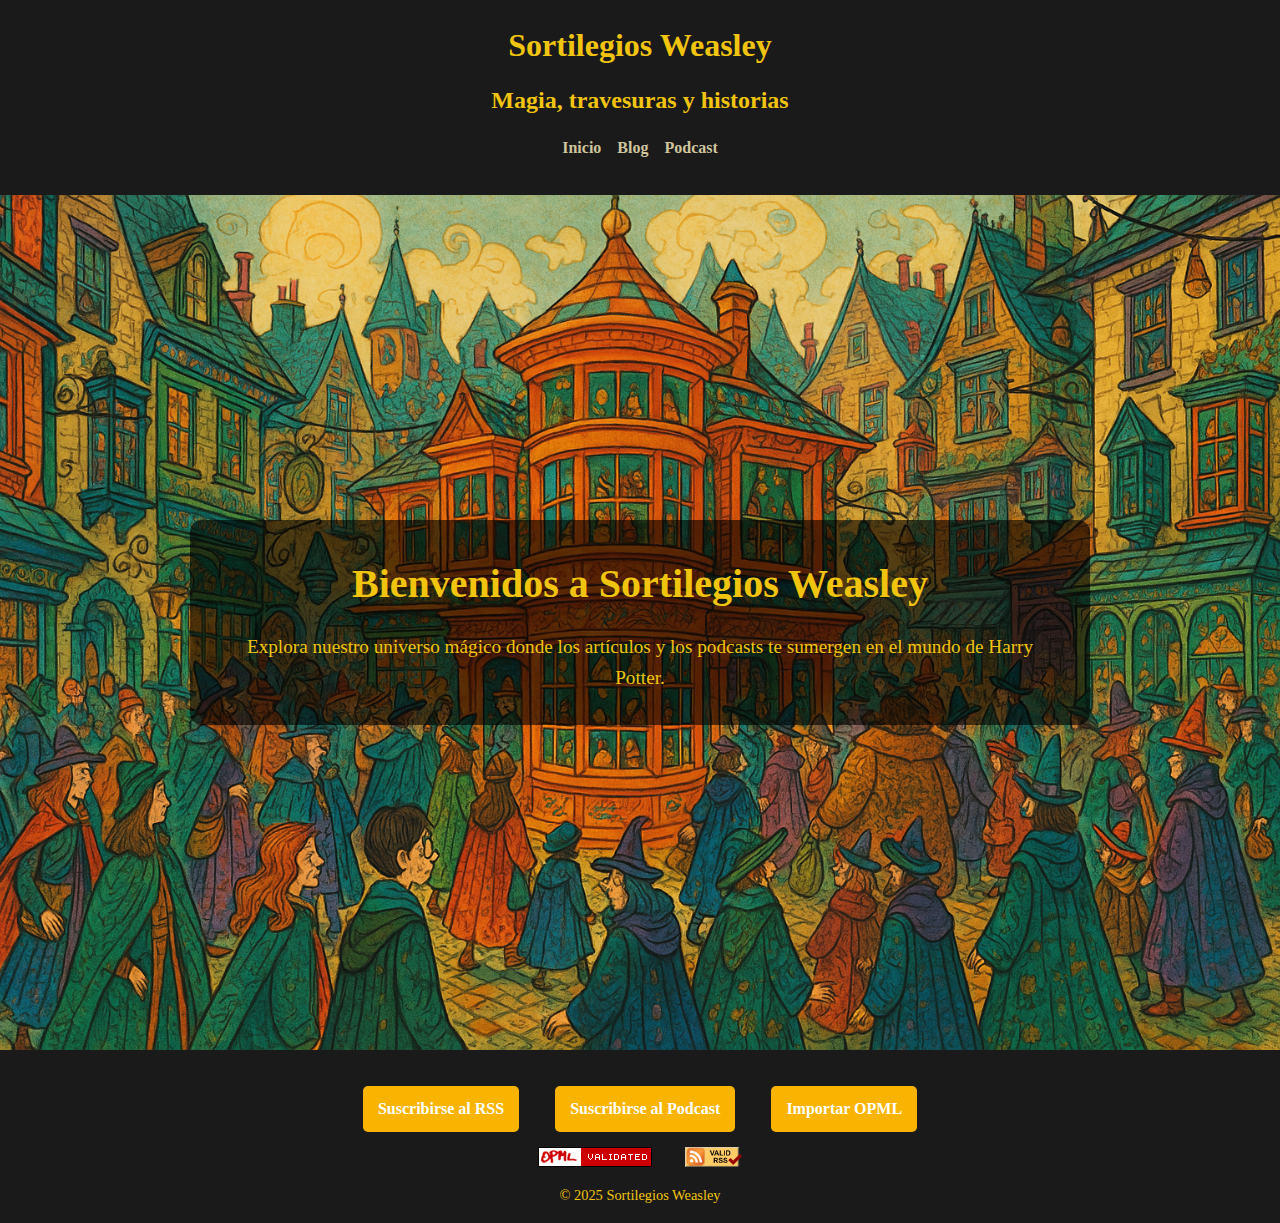
<file: index.html>
<!DOCTYPE html>
<html lang="es">
<head>
  <meta charset="UTF-8" />
  <meta name="viewport" content="width=device-width, initial-scale=1.0"/>
  <title>Sortilegios Weasley</title>
  <link rel="stylesheet" href="css/styles.css" />
</head>
<body>
  <header>
    <h1>Sortilegios Weasley</h1>
    <h2>Magia, travesuras y historias </h2>
    <nav>
      <ul>
        <li><a href="index.html">Inicio</a></li>
        <li><a href="blog/index.html">Blog</a></li>
        <li><a href="podcast/index.html">Podcast</a></li>
      </ul>
    </nav>
  </header>

  
  <main class="inicio">
        <div class="fondo-blur">
     <section>
      <h2>Bienvenidos a Sortilegios Weasley</h2>
      <p>Explora nuestro universo mágico donde los artículos y los podcasts te sumergen en el mundo de Harry Potter.</p>
     </section>
    </div>
  </main>

  <footer>
    <nav class="feed-subscribe">
        <ul>
            <li><a href="feed/rss.xml">Suscribirse al RSS</a></li>
            <li><a href="feed/podcast.xml">Suscribirse al Podcast</a></li>
            <li><a href="feed/feeds.opml">Importar OPML</a></li>
        </ul>
    </nav>
    <div class="opml-tags">
        <a href="http://validator.w3.org/feed/check.cgi?url=https%3A//moni1992ka.github.io/Sortilegios-Weasley/feed/feeds.opml">
            <img src="images/valid-opml.gif" alt="[Valid OPML]" title="Validate my OPML feed" /></a>
        <a href="http://validator.w3.org/feed/check.cgi?url=https%3A//moni1992ka.github.io/Sortilegios-Weasley/feed/rss.xml">
                <img src="images/valid-rss-rogers.png" alt="[Valid RSS]" title="Validate my RSS feed" /></a>
    </div>
    <p>© 2025 Sortilegios Weasley</p>
  </footer>
</body>
</html>
</file>
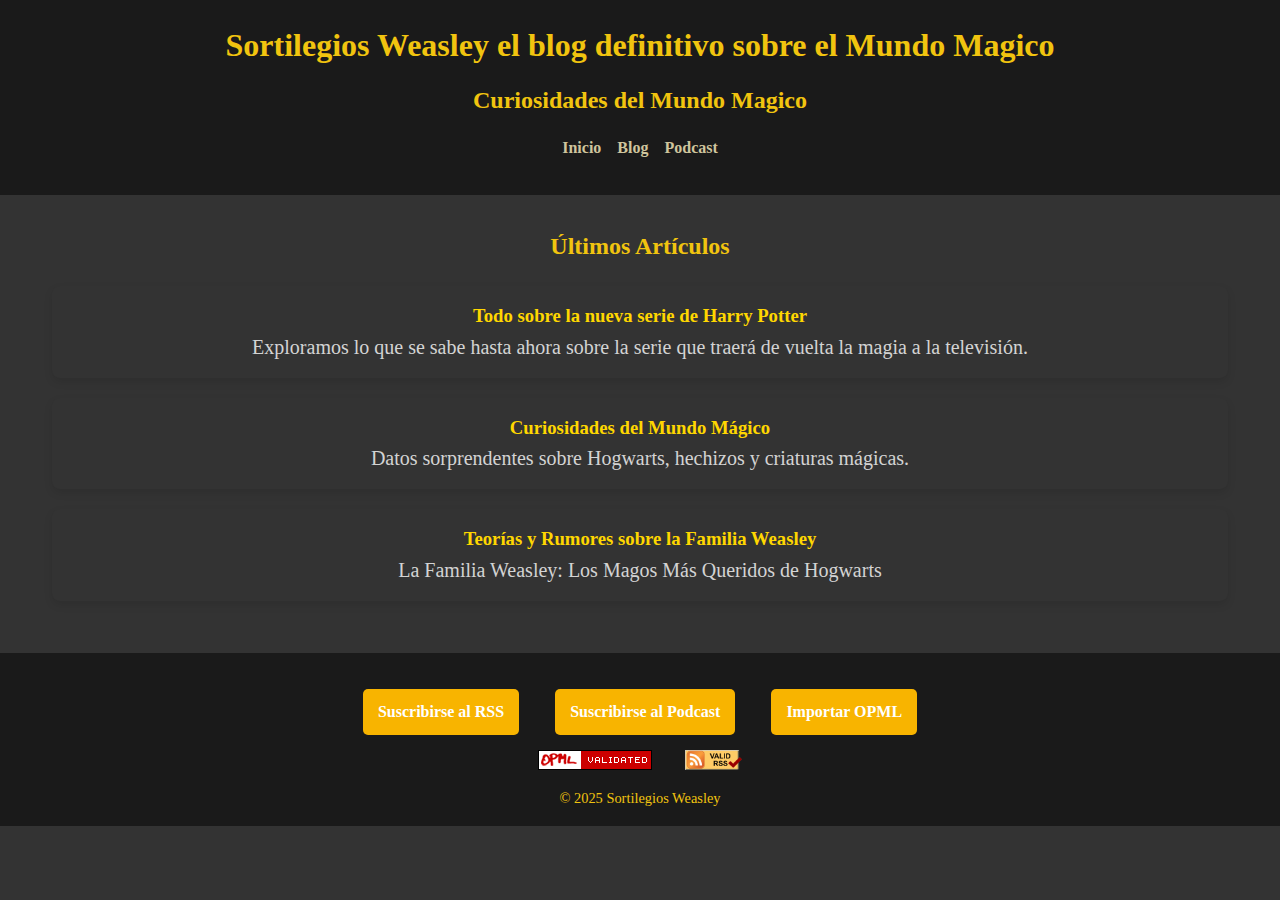
<file: blog/index.html>
<!DOCTYPE html>
<html lang="es">
 <head>
    <meta charset="UTF-8">
    <meta name="viewport" content="width=device-width, initial-scale=1.0">
    <title>Sortilegios Weasley</title>
    <link rel="stylesheet" href="../css/styles.css">
 </head>
    <body>
        <header>
            <h1>Sortilegios Weasley el blog definitivo sobre el Mundo Magico</h1>
            <h2>Curiosidades del Mundo Magico</h2>
            <nav>
                <ul>
                    <li><a href="../index.html">Inicio</a></li>
                    <li><a href="index.html">Blog</a></li>
                    <li><a href="../podcast/index.html">Podcast</a></li>
                </ul>
            </nav>
        </header>
        
        <main>
            <section>
                <h2>Últimos Artículos</h2>
                <article>
                    <h3><a href="posts/post3.html">Todo sobre la nueva serie de Harry Potter</a></h3>
                    <p>Exploramos lo que se sabe hasta ahora sobre la serie que traerá de vuelta la magia a la televisión.</p>
                </article>
                
                <article>
                    <h3><a href="posts/post2.html">Curiosidades del Mundo Mágico</a></h3>
                    <p>Datos sorprendentes sobre Hogwarts, hechizos y criaturas mágicas.</p>
                </article>
                
                <article>
                    <h3><a href="posts/post1.html">Teorías y Rumores sobre la Familia Weasley</a></h3>
                    <p>La Familia Weasley: Los Magos Más Queridos de Hogwarts</p>
                </article>
            </section>
        </main>
        
        <footer>
            <nav class="feed-subscribe">
                <ul>
                    <li><a href="../feed/rss.xml">Suscribirse al RSS</a></li>
                    <li><a href="../feed/podcast.xml">Suscribirse al Podcast</a></li>
                    <li><a href="../feed/feeds.opml">Importar OPML</a></li>
                </ul>
            </nav>
            <div class="opml-tags">
                <a href="http://validator.w3.org/feed/check.cgi?url=https%3A//moni1992ka.github.io/Sortilegios-Weasley/feed/feeds.opml">
                    <img src="../images/valid-opml.gif" alt="[Valid OPML]" title="Validate my OPML feed" /></a>
                <a href="http://validator.w3.org/feed/check.cgi?url=https%3A//moni1992ka.github.io/Sortilegios-Weasley/feed/rss.xml">
                        <img src="../images/valid-rss-rogers.png" alt="[Valid RSS]" title="Validate my RSS feed" /></a>
            </div>
            <p>© 2025 Sortilegios Weasley</p>
          </footer>
    </body>
</html>
</file>
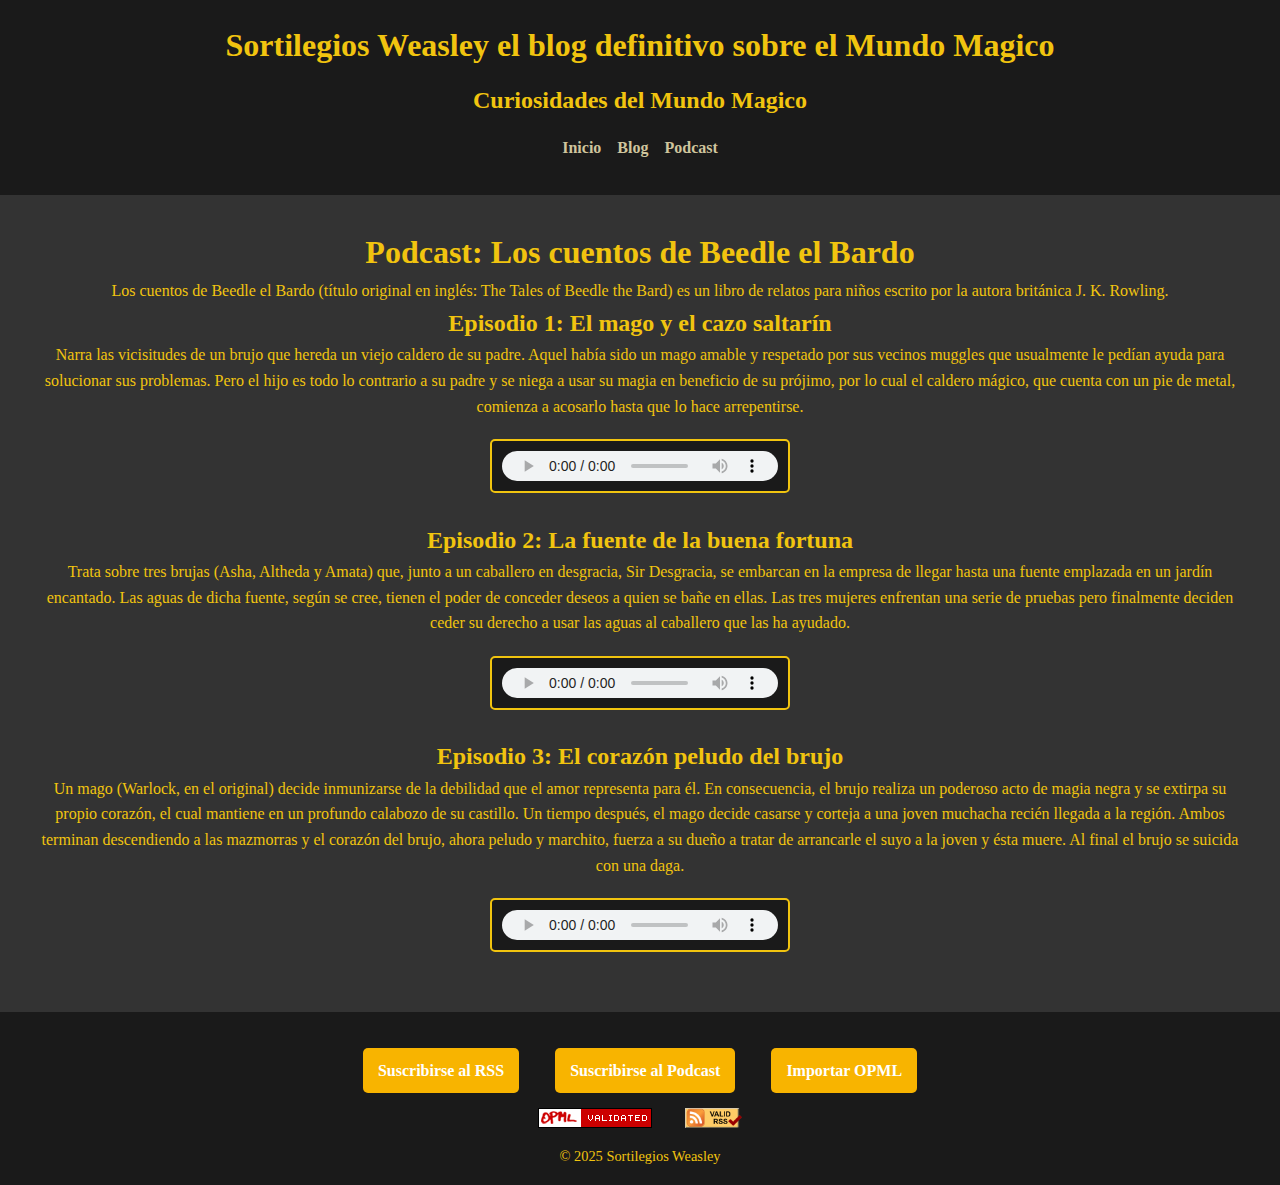
<file: podcast/index.html>
<!DOCTYPE html>
<html lang="es">
<head>
    <meta charset="UTF-8">
    <meta name="viewport" content="width=device-width, initial-scale=1.0">
    <title>Podcast Beedle el Bardo</title>
    <link rel="stylesheet" href="../css/styles.css">


<link rel="stylesheet" type="text/css" href="https://www3.gobiernodecanarias.org/educacion/cau_ce/cookies/cookieconsent.min.css"/>
<script  type="text/javascript" src="https://www3.gobiernodecanarias.org/educacion/cau_ce/cookies/cookieconsent.min.js"></script>
<script type="text/javascript" src="https://www3.gobiernodecanarias.org/educacion/cau_ce/cookies/cauce_cookie.js">

</script><script type="text/javascript" src="https://www3.gobiernodecanarias.org/educacion/cau_ce/estadisticasweb/scripts/piwik-base.js">

</script><script type="text/javascript" src="https://www3.gobiernodecanarias.org/educacion/cau_ce/estadisticasweb/scripts/piwik-eforma.js">

</script></head>
<body>
    <header>
        <h1>Sortilegios Weasley el blog definitivo sobre el Mundo Magico</h1>
        <h2>Curiosidades del Mundo Magico</h2>
        <nav>
            <ul>
                <li><a href="../index.html">Inicio</a></li>
                <li><a href="../blog/index.html">Blog</a></li>
                <li><a href="../podcast/index.html">Podcast</a></li>
            </ul>
        </nav>
    </header>
  <main> 
    <h1>Podcast: Los cuentos de Beedle el Bardo</h1>
    <p>Los cuentos de Beedle el Bardo
      (título original en inglés: The Tales of Beedle the Bard) 
      es un libro de relatos para niños escrito por la autora
       británica J. K. Rowling.</p>

    <h2>Episodio 1: El mago y el cazo saltarín</h2>
    <p>Narra las vicisitudes de un brujo que hereda un viejo caldero de su padre. 
    Aquel había sido un mago amable y respetado por sus vecinos muggles que usualmente le pedían ayuda para solucionar sus problemas. 
    Pero el hijo es todo lo contrario a su padre y se niega a usar su magia en beneficio de su prójimo, por lo cual el caldero mágico, que 
    cuenta con un pie de metal, comienza a acosarlo hasta que lo hace arrepentirse.</p>
    <audio controls>
        <source src="https://ichigar.github.io/clases/lnd/recursos/ut5/podcast/episodios/episodio1.mp3"
            type="audio/mpeg">
        Tu navegador no soporta el elemento de audio.
    </audio>

    <h2>Episodio 2: La fuente de la buena fortuna</h2>
    <p>Trata sobre tres brujas (Asha, Altheda y Amata) que, junto a 
     un caballero en desgracia, Sir Desgracia, se embarcan en la 
     empresa de llegar hasta una fuente emplazada en un jardín encantado.
      Las aguas de dicha fuente, según se cree, tienen el poder de 
      conceder deseos a quien se bañe en ellas. Las tres mujeres 
      enfrentan una serie de pruebas pero finalmente deciden ceder su 
      derecho a usar las aguas al caballero que las ha ayudado.</p>
    <audio controls>
        <source src="https://ichigar.github.io/clases/lnd/recursos/ut5/podcast/episodios/episodio2.mp3"
            type="audio/mpeg">
        Tu navegador no soporta el elemento de audio.
    </audio>

    <h2>Episodio 3: El corazón peludo del brujo</h2>
    <p>Un mago (Warlock, en el original) decide inmunizarse de la debilidad que el amor representa para él. 
     En consecuencia, el brujo realiza un poderoso acto de magia negra y se extirpa su propio corazón, 
     el cual mantiene en un profundo calabozo de su castillo. Un tiempo después, el mago decide casarse y 
     corteja a una joven muchacha recién llegada a la región. Ambos terminan descendiendo a las mazmorras y 
     el corazón del brujo, ahora peludo y marchito, fuerza a su dueño a tratar de arrancarle el suyo a la 
     joven y ésta muere. Al final el brujo se suicida con una daga.</p>
    <audio controls>
        <source src="https://ichigar.github.io/clases/lnd/recursos/ut5/podcast/episodios/episodio3.mp3"
            type="audio/mpeg">
        Tu navegador no soporta el elemento de audio.
    </audio>
 </main>
 <footer>
    <nav class="feed-subscribe">
        <ul>
            <li><a href="feed/rss.xml">Suscribirse al RSS</a></li>
            <li><a href="feed/podcast.xml">Suscribirse al Podcast</a></li>
            <li><a href="feed/feeds.opml">Importar OPML</a></li>
        </ul>
    </nav>
    <div class="opml-tags">
        <a href="http://validator.w3.org/feed/check.cgi?url=https%3A//moni1992ka.github.io/Sortilegios-Weasley/feed/feeds.opml">
            <img src="../images/valid-opml.gif" alt="[Valid OPML]" title="Validate my OPML feed" /></a>
        <a href="http://validator.w3.org/feed/check.cgi?url=https%3A//moni1992ka.github.io/Sortilegios-Weasley/feed/rss.xml">
                <img src="../images/valid-rss-rogers.png" alt="[Valid RSS]" title="Validate my RSS feed" /></a>
    </div>
    <p>© 2025 Sortilegios Weasley</p>
  </footer>
</body>
</html>
</file>
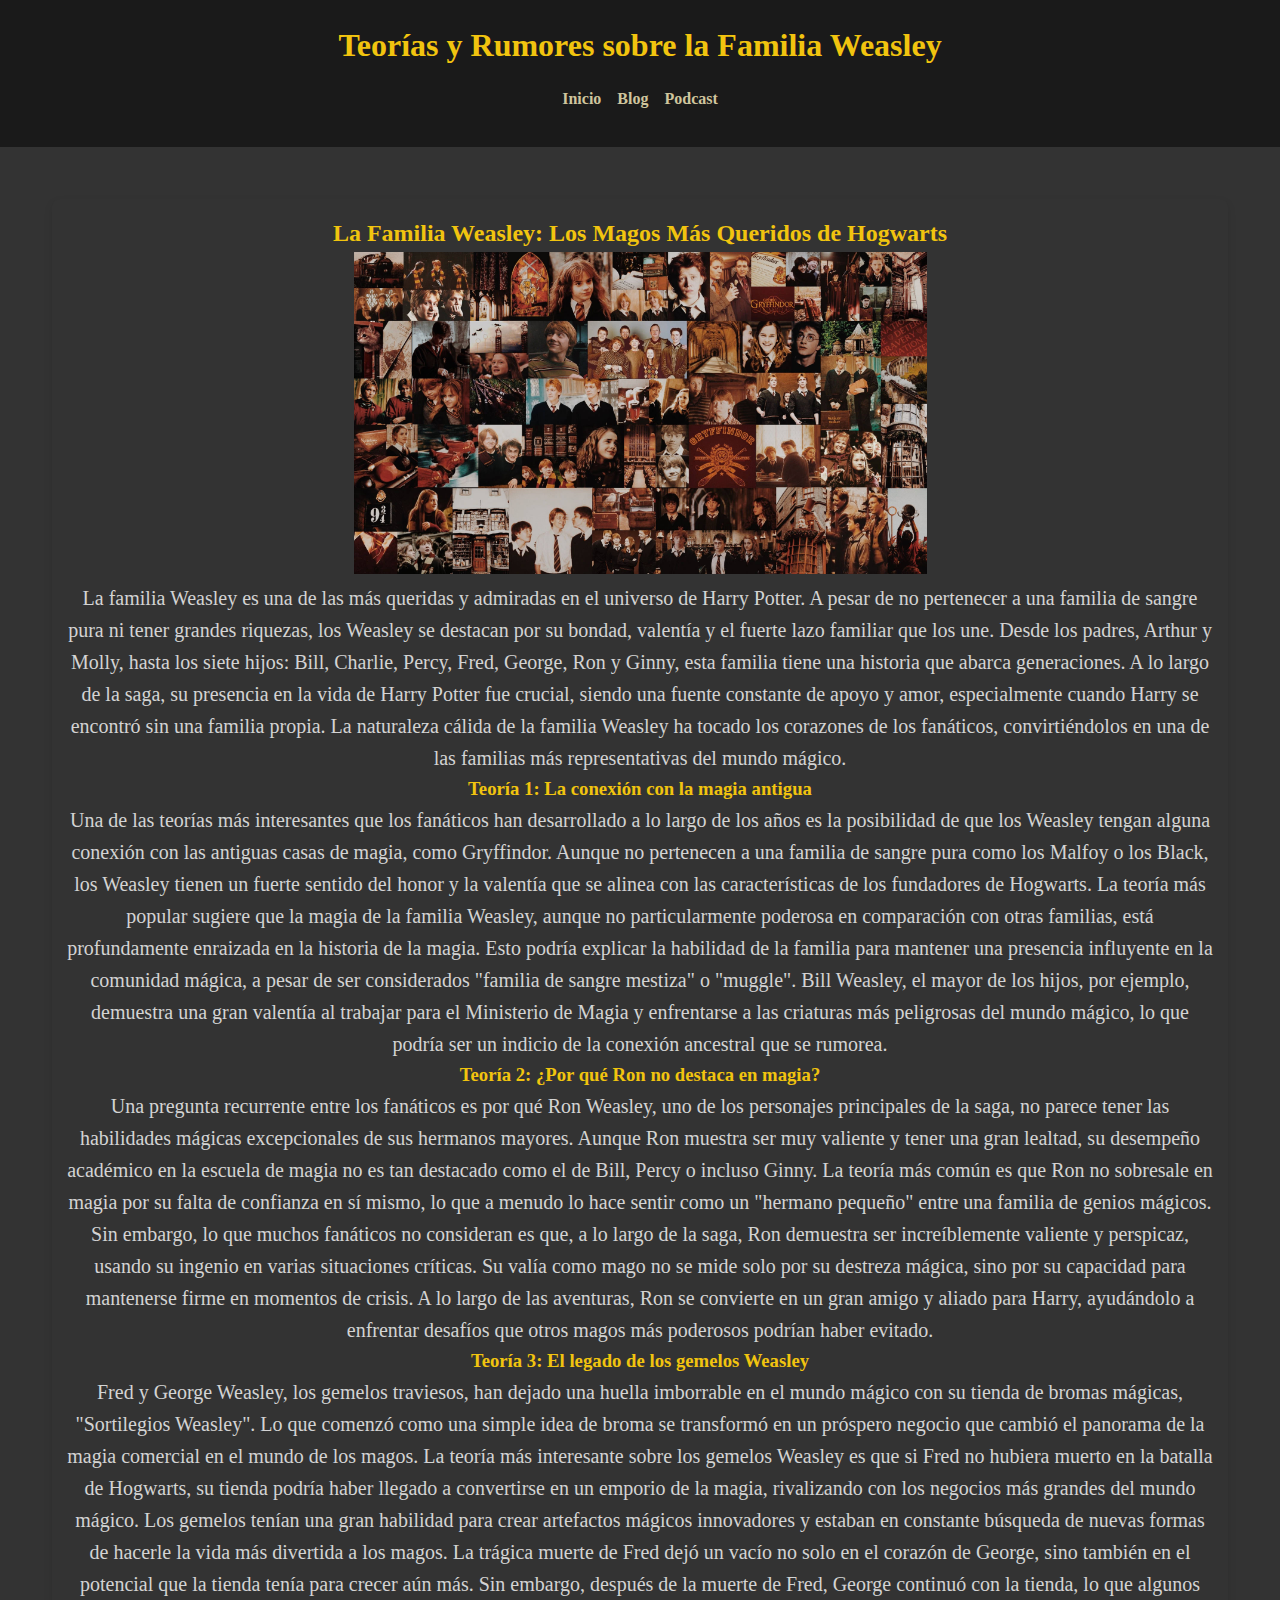
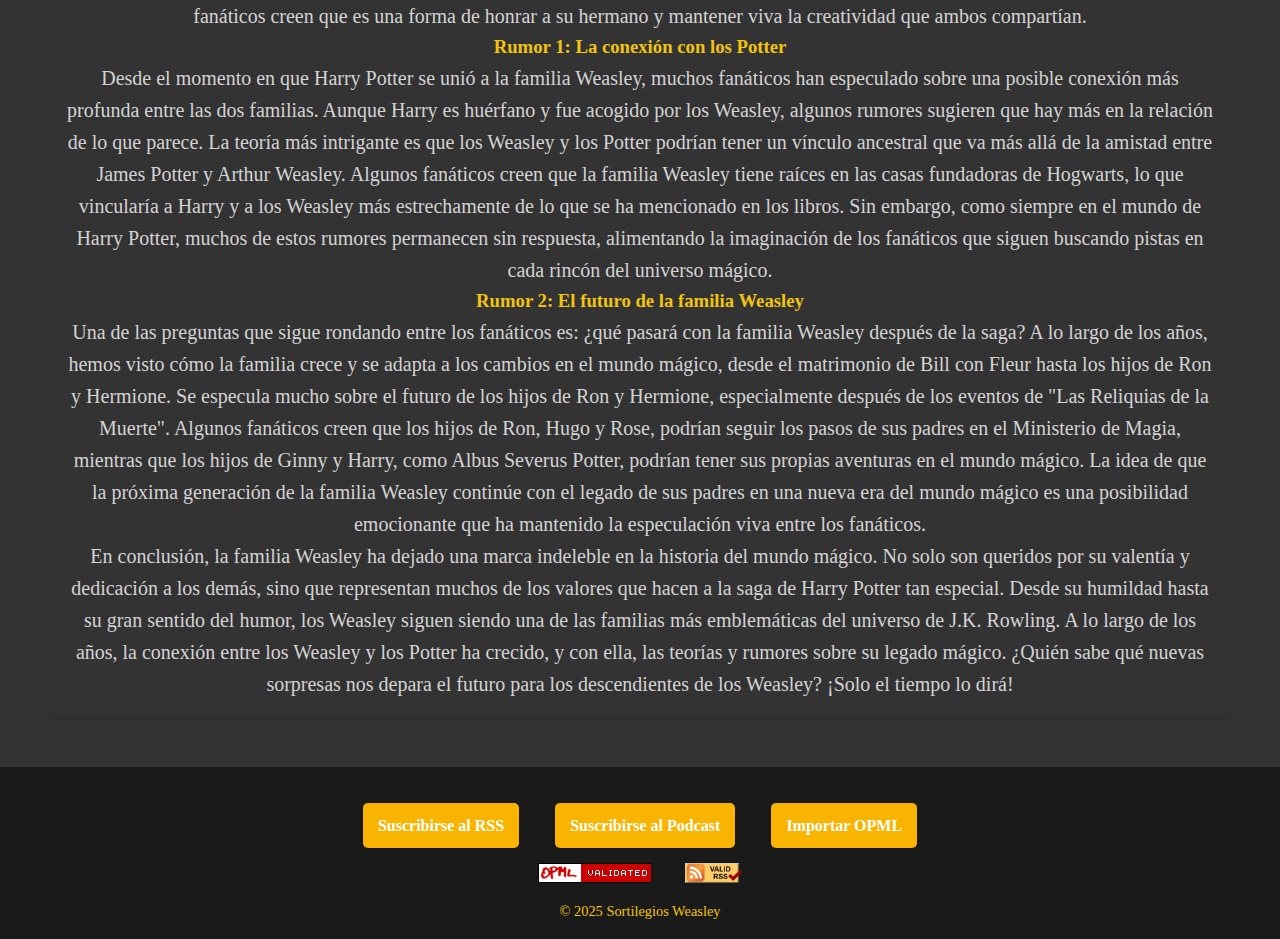
<file: blog/posts/post1.html>
<!DOCTYPE html>
<html lang="es">
<head>
    <meta charset="UTF-8">
    <meta name="viewport" content="width=device-width, initial-scale=1.0">
    <title>La Familia Weasley: Los Magos Más Queridos de Hogwarts</title>
    <link rel="stylesheet" href="../../css/styles.css">
</head>
<body class="inicio">
    <header>
        <h1>Teorías y Rumores sobre la Familia Weasley</h1>
        <nav>
            <ul>
                <li><a href="../../index.html">Inicio</a></li>
                <li><a href="../index.html">Blog</a></li>
                <li><a href="../../podcast/index.html">Podcast</a></li>
            </ul>
        </nav>
    </header>
    
    <main>
      <article>
        <h2>La Familia Weasley: Los Magos Más Queridos de Hogwarts</h2>
        <img src="../images/wesley.jpg" class="img2">
        <p>La familia Weasley es una de las más queridas y admiradas en el universo de Harry Potter. A pesar de no pertenecer a una familia de sangre pura ni tener grandes riquezas, los Weasley se destacan por su bondad, valentía y el fuerte lazo familiar que los une. Desde los padres, Arthur y Molly, hasta los siete hijos: Bill, Charlie, Percy, Fred, George, Ron y Ginny, esta familia tiene una historia que abarca generaciones. A lo largo de la saga, su presencia en la vida de Harry Potter fue crucial, siendo una fuente constante de apoyo y amor, especialmente cuando Harry se encontró sin una familia propia. La naturaleza cálida de la familia Weasley ha tocado los corazones de los fanáticos, convirtiéndolos en una de las familias más representativas del mundo mágico.</p>

        <h3>Teoría 1: La conexión con la magia antigua</h3>
        <p>Una de las teorías más interesantes que los fanáticos han desarrollado a lo largo de los años es la posibilidad de que los Weasley tengan alguna conexión con las antiguas casas de magia, como Gryffindor. Aunque no pertenecen a una familia de sangre pura como los Malfoy o los Black, los Weasley tienen un fuerte sentido del honor y la valentía que se alinea con las características de los fundadores de Hogwarts. La teoría más popular sugiere que la magia de la familia Weasley, aunque no particularmente poderosa en comparación con otras familias, está profundamente enraizada en la historia de la magia. Esto podría explicar la habilidad de la familia para mantener una presencia influyente en la comunidad mágica, a pesar de ser considerados "familia de sangre mestiza" o "muggle". Bill Weasley, el mayor de los hijos, por ejemplo, demuestra una gran valentía al trabajar para el Ministerio de Magia y enfrentarse a las criaturas más peligrosas del mundo mágico, lo que podría ser un indicio de la conexión ancestral que se rumorea.</p>

        <h3>Teoría 2: ¿Por qué Ron no destaca en magia?</h3>
        <p>Una pregunta recurrente entre los fanáticos es por qué Ron Weasley, uno de los personajes principales de la saga, no parece tener las habilidades mágicas excepcionales de sus hermanos mayores. Aunque Ron muestra ser muy valiente y tener una gran lealtad, su desempeño académico en la escuela de magia no es tan destacado como el de Bill, Percy o incluso Ginny. La teoría más común es que Ron no sobresale en magia por su falta de confianza en sí mismo, lo que a menudo lo hace sentir como un "hermano pequeño" entre una familia de genios mágicos. Sin embargo, lo que muchos fanáticos no consideran es que, a lo largo de la saga, Ron demuestra ser increíblemente valiente y perspicaz, usando su ingenio en varias situaciones críticas. Su valía como mago no se mide solo por su destreza mágica, sino por su capacidad para mantenerse firme en momentos de crisis. A lo largo de las aventuras, Ron se convierte en un gran amigo y aliado para Harry, ayudándolo a enfrentar desafíos que otros magos más poderosos podrían haber evitado.</p>

        <h3>Teoría 3: El legado de los gemelos Weasley</h3>
        <p>Fred y George Weasley, los gemelos traviesos, han dejado una huella imborrable en el mundo mágico con su tienda de bromas mágicas, "Sortilegios Weasley". Lo que comenzó como una simple idea de broma se transformó en un próspero negocio que cambió el panorama de la magia comercial en el mundo de los magos. La teoría más interesante sobre los gemelos Weasley es que si Fred no hubiera muerto en la batalla de Hogwarts, su tienda podría haber llegado a convertirse en un emporio de la magia, rivalizando con los negocios más grandes del mundo mágico. Los gemelos tenían una gran habilidad para crear artefactos mágicos innovadores y estaban en constante búsqueda de nuevas formas de hacerle la vida más divertida a los magos. La trágica muerte de Fred dejó un vacío no solo en el corazón de George, sino también en el potencial que la tienda tenía para crecer aún más. Sin embargo, después de la muerte de Fred, George continuó con la tienda, lo que algunos fanáticos creen que es una forma de honrar a su hermano y mantener viva la creatividad que ambos compartían.</p>

        <h3>Rumor 1: La conexión con los Potter</h3>
        <p>Desde el momento en que Harry Potter se unió a la familia Weasley, muchos fanáticos han especulado sobre una posible conexión más profunda entre las dos familias. Aunque Harry es huérfano y fue acogido por los Weasley, algunos rumores sugieren que hay más en la relación de lo que parece. La teoría más intrigante es que los Weasley y los Potter podrían tener un vínculo ancestral que va más allá de la amistad entre James Potter y Arthur Weasley. Algunos fanáticos creen que la familia Weasley tiene raíces en las casas fundadoras de Hogwarts, lo que vincularía a Harry y a los Weasley más estrechamente de lo que se ha mencionado en los libros. Sin embargo, como siempre en el mundo de Harry Potter, muchos de estos rumores permanecen sin respuesta, alimentando la imaginación de los fanáticos que siguen buscando pistas en cada rincón del universo mágico.</p>

        <h3>Rumor 2: El futuro de la familia Weasley</h3>
        <p>Una de las preguntas que sigue rondando entre los fanáticos es: ¿qué pasará con la familia Weasley después de la saga? A lo largo de los años, hemos visto cómo la familia crece y se adapta a los cambios en el mundo mágico, desde el matrimonio de Bill con Fleur hasta los hijos de Ron y Hermione. Se especula mucho sobre el futuro de los hijos de Ron y Hermione, especialmente después de los eventos de "Las Reliquias de la Muerte". Algunos fanáticos creen que los hijos de Ron, Hugo y Rose, podrían seguir los pasos de sus padres en el Ministerio de Magia, mientras que los hijos de Ginny y Harry, como Albus Severus Potter, podrían tener sus propias aventuras en el mundo mágico. La idea de que la próxima generación de la familia Weasley continúe con el legado de sus padres en una nueva era del mundo mágico es una posibilidad emocionante que ha mantenido la especulación viva entre los fanáticos.</p>

        <p>En conclusión, la familia Weasley ha dejado una marca indeleble en la historia del mundo mágico. No solo son queridos por su valentía y dedicación a los demás, sino que representan muchos de los valores que hacen a la saga de Harry Potter tan especial. Desde su humildad hasta su gran sentido del humor, los Weasley siguen siendo una de las familias más emblemáticas del universo de J.K. Rowling. A lo largo de los años, la conexión entre los Weasley y los Potter ha crecido, y con ella, las teorías y rumores sobre su legado mágico. ¿Quién sabe qué nuevas sorpresas nos depara el futuro para los descendientes de los Weasley? ¡Solo el tiempo lo dirá!</p>
      </article>
    </main>
    <footer>
        <nav class="feed-subscribe">
            <ul>
                <li><a href="../../feed/rss.xml">Suscribirse al RSS</a></li>
                <li><a href="../../feed/podcast.xml">Suscribirse al Podcast</a></li>
                <li><a href="../../feed/feeds.opml">Importar OPML</a></li>
            </ul>
        </nav>
        <div class="opml-tags">
            <a href="http://validator.w3.org/feed/check.cgi?url=https%3A//moni1992ka.github.io/Sortilegios-Weasley/feed/feeds.opml">
                <img src="../../images/valid-opml.gif" alt="[Valid OPML]" title="Validate my OPML feed" /></a>
            <a href="http://validator.w3.org/feed/check.cgi?url=https%3A//moni1992ka.github.io/Sortilegios-Weasley/feed/rss.xml">
                    <img src="../../images/valid-rss-rogers.png" alt="[Valid RSS]" title="Validate my RSS feed" /></a>
        </div>
        <p>© 2025 Sortilegios Weasley</p>
      </footer>
</body>
</html>
</file>
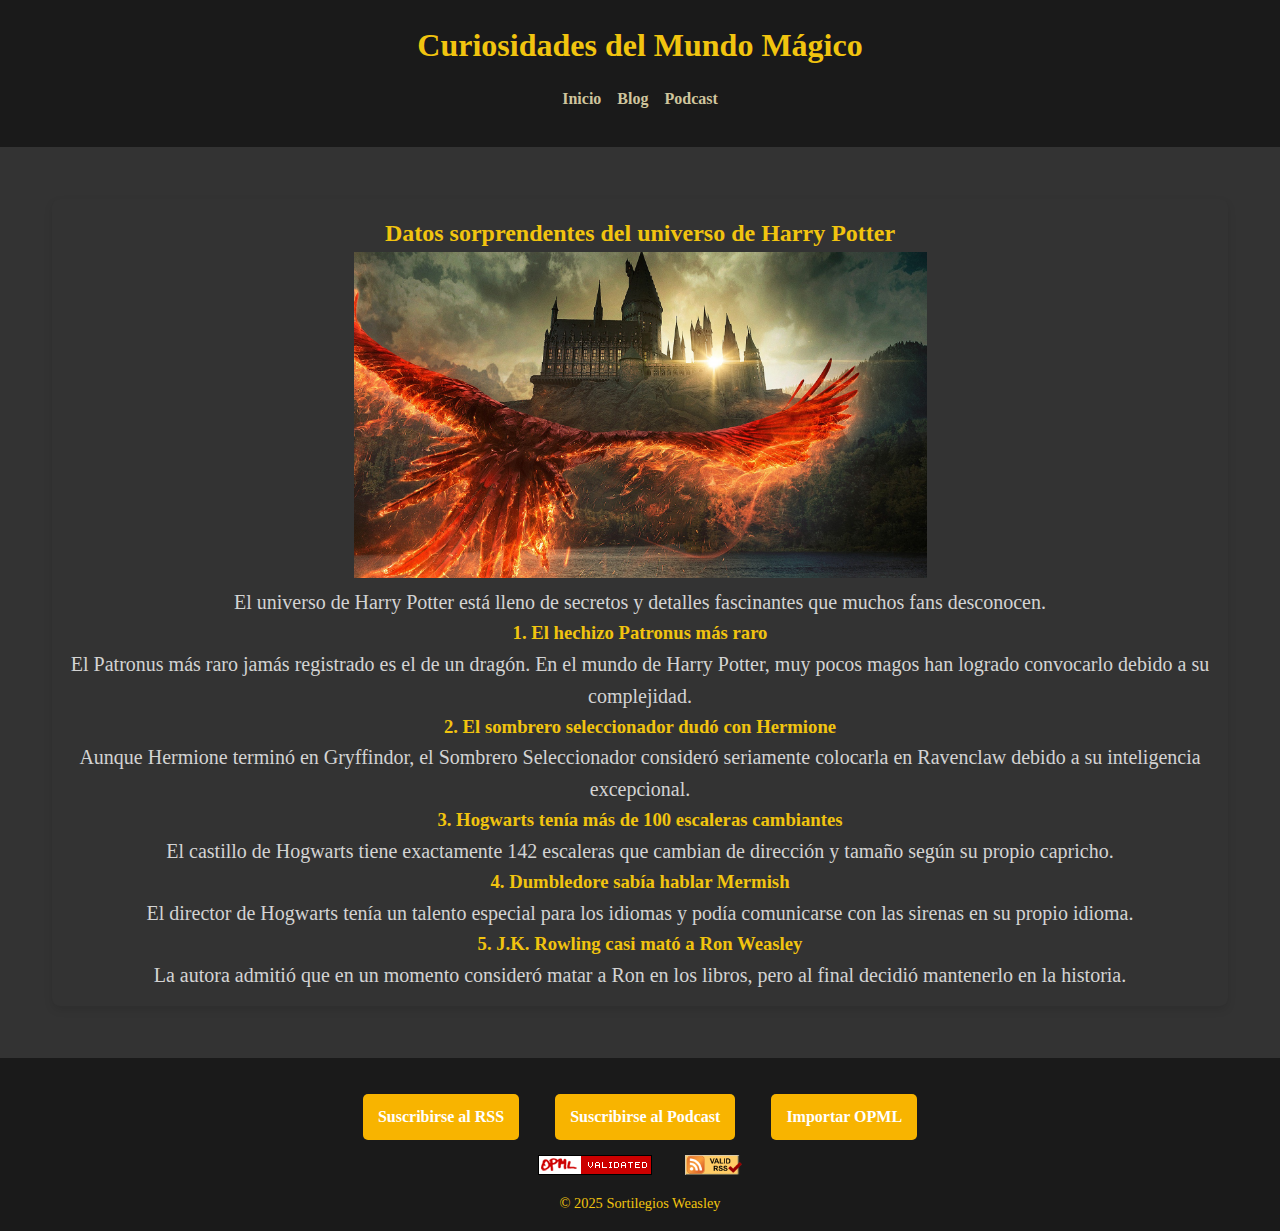
<file: blog/posts/post2.html>
<!DOCTYPE html>
<html lang="es">
<head>
    <meta charset="UTF-8">
    <meta name="viewport" content="width=device-width, initial-scale=1.0">
    <title>Curiosidades del Mundo Mágico</title>
    <link rel="stylesheet" href="../../css/styles.css">
</head>
<body>
    <header>
        <h1>Curiosidades del Mundo Mágico</h1>
        <nav>
            <ul>
                <li><a href="../../index.html">Inicio</a></li>
                <li><a href="../index.html">Blog</a></li>
                <li><a href="../../podcast/index.html">Podcast</a></li>
            </ul>
        </nav>
    </header>
    
    <main>
        <article>
            <h2>Datos sorprendentes del universo de Harry Potter</h2>
            <img src="../images/foto3.jpg" class="img2">
            <p>El universo de Harry Potter está lleno de secretos y detalles fascinantes que muchos fans desconocen.</p>
            
            <h3>1. El hechizo Patronus más raro</h3>
            <p>El Patronus más raro jamás registrado es el de un dragón. En el mundo de Harry Potter, muy pocos magos han logrado convocarlo debido a su complejidad.</p>
            
            <h3>2. El sombrero seleccionador dudó con Hermione</h3>
            <p>Aunque Hermione terminó en Gryffindor, el Sombrero Seleccionador consideró seriamente colocarla en Ravenclaw debido a su inteligencia excepcional.</p>
            
            <h3>3. Hogwarts tenía más de 100 escaleras cambiantes</h3>
            <p>El castillo de Hogwarts tiene exactamente 142 escaleras que cambian de dirección y tamaño según su propio capricho.</p>
            
            <h3>4. Dumbledore sabía hablar Mermish</h3>
            <p>El director de Hogwarts tenía un talento especial para los idiomas y podía comunicarse con las sirenas en su propio idioma.</p>
            
            <h3>5. J.K. Rowling casi mató a Ron Weasley</h3>
            <p>La autora admitió que en un momento consideró matar a Ron en los libros, pero al final decidió mantenerlo en la historia.</p>
            
        </article>
    </main>
    <footer>
        <nav class="feed-subscribe">
            <ul>
                <li><a href="../../feed/rss.xml">Suscribirse al RSS</a></li>
                <li><a href="../../feed/podcast.xml">Suscribirse al Podcast</a></li>
                <li><a href="../../feed/feeds.opml">Importar OPML</a></li>
            </ul>
        </nav>
        <div class="opml-tags">
            <a href="http://validator.w3.org/feed/check.cgi?url=https%3A//moni1992ka.github.io/Sortilegios-Weasley/feed/feeds.opml">
                <img src="../../images/valid-opml.gif" alt="[Valid OPML]" title="Validate my OPML feed" /></a>
            <a href="http://validator.w3.org/feed/check.cgi?url=https%3A//moni1992ka.github.io/Sortilegios-Weasley/feed/rss.xml">
                    <img src="../../images/valid-rss-rogers.png" alt="[Valid RSS]" title="Validate my RSS feed" /></a>
        </div>
        <p>© 2025 Sortilegios Weasley</p>
      </footer>
</body>
</html>
</file>
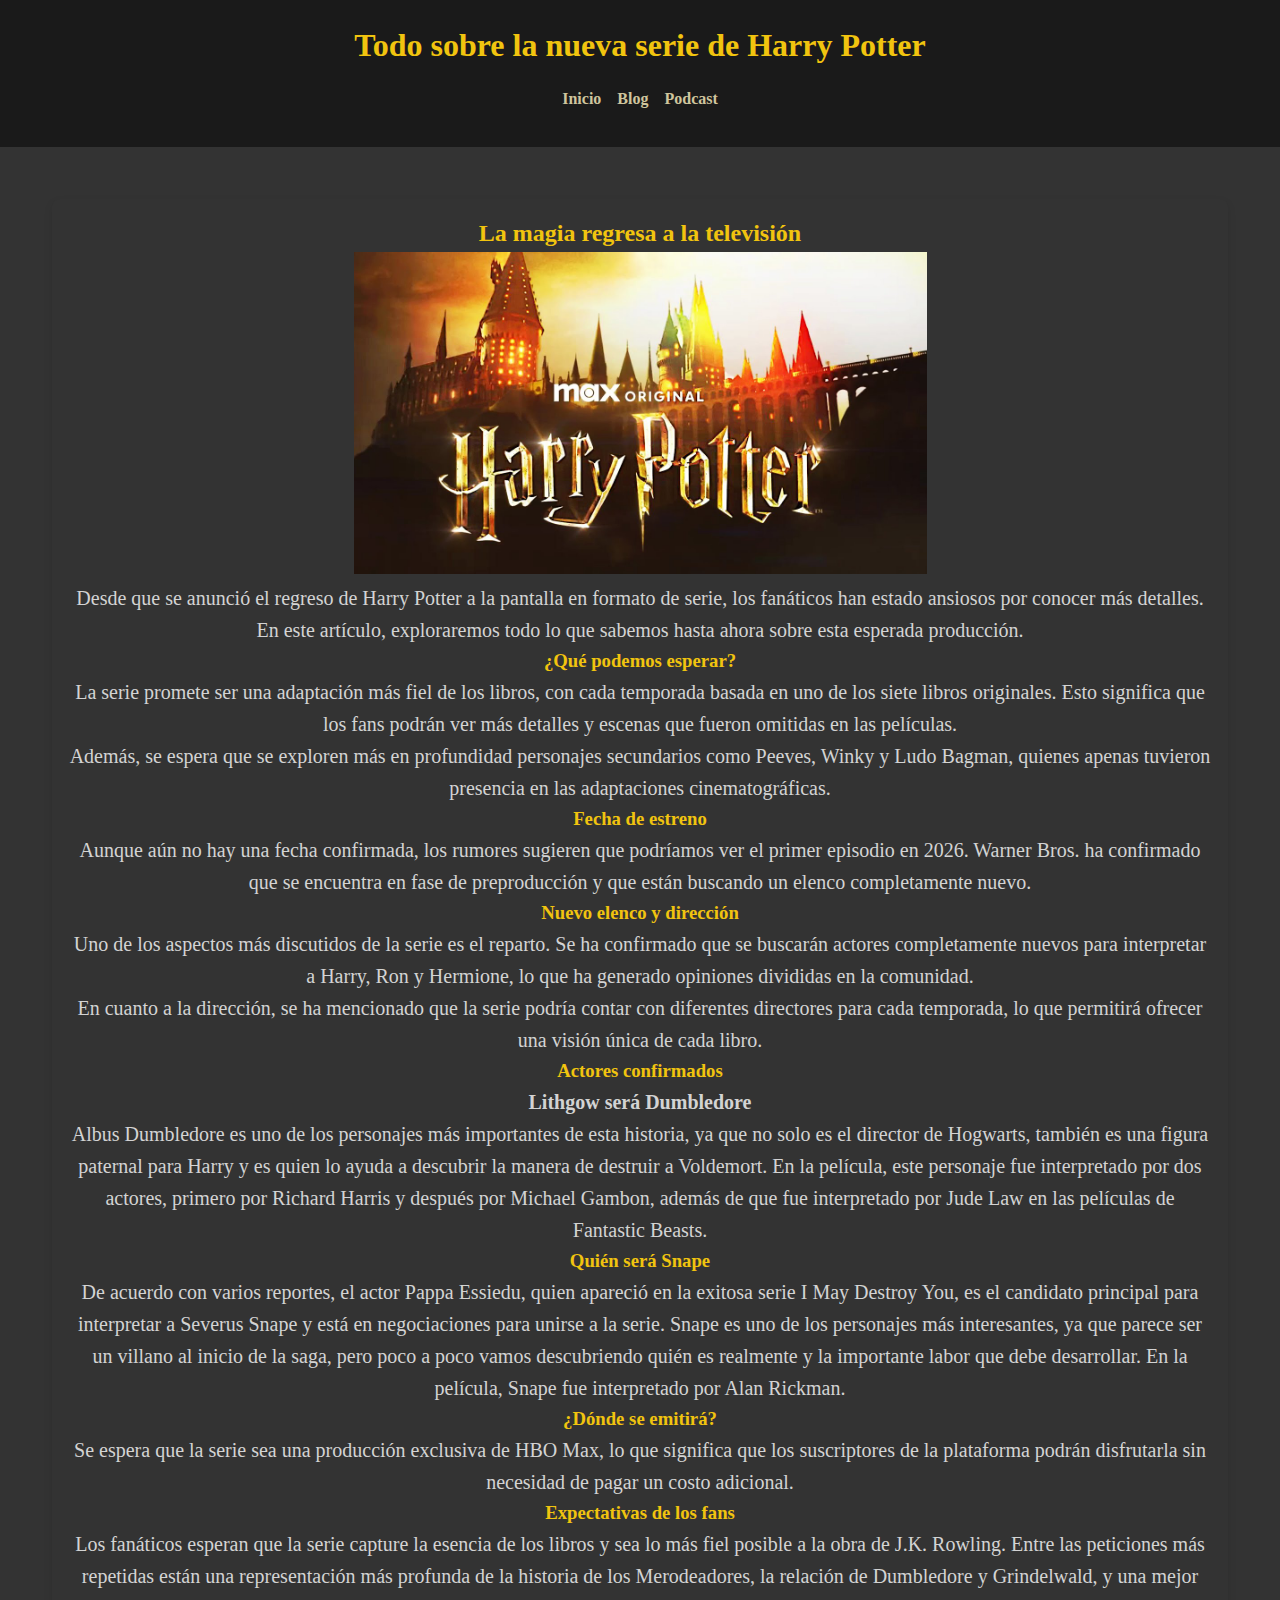
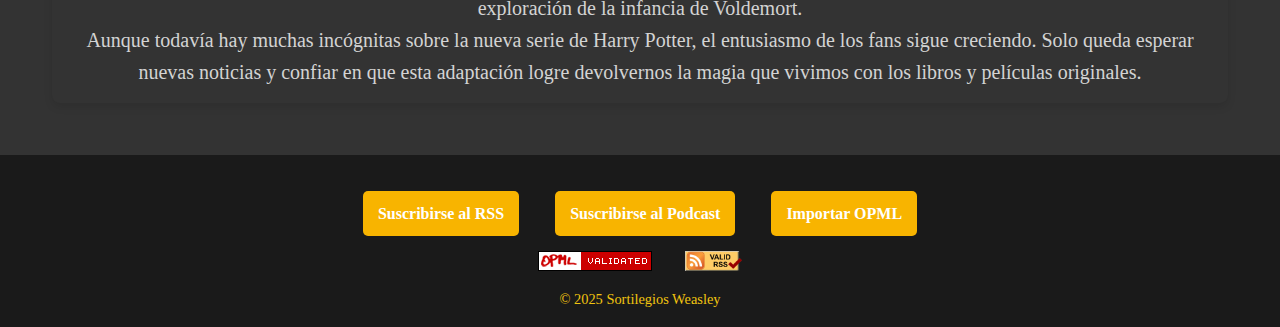
<file: blog/posts/post3.html>
<!DOCTYPE html>
<html lang="es">
<head>
    <meta charset="UTF-8">
    <meta name="viewport" content="width=device-width, initial-scale=1.0">
    <title>Nueva Serie de Harry Potter</title>
    <link rel="stylesheet" href="../../css/styles.css">
</head>
<body>
    <header>
        <h1>Todo sobre la nueva serie de Harry Potter</h1>
        <nav>
            <ul>
                <li><a href="../../index.html">Inicio</a></li>
                <li><a href="../index.html">Blog</a></li>
                <li><a href="../../podcast/index.html">Podcast</a></li>
               
            </ul>
        </nav>
    </header>
    
    <main>
        <article>
            <h2>La magia regresa a la televisión</h2>
            <img src="../images/foto2.jpg"  class="img2" >
            <p>Desde que se anunció el regreso de Harry Potter a la pantalla en formato de serie, los fanáticos han estado ansiosos por 
                conocer más detalles.</p>
            <p>En este artículo, exploraremos todo lo que sabemos hasta ahora sobre esta esperada producción.</p>
            
            <h3>¿Qué podemos esperar?</h3>
            <p>La serie promete ser una adaptación más fiel de los libros, con cada temporada basada en uno de los siete libros originales. 
                Esto significa que los fans podrán ver más detalles y escenas que fueron omitidas en las películas.</p>
            <p>Además, se espera que se exploren más en profundidad personajes secundarios como Peeves, Winky y Ludo Bagman, 
                quienes apenas tuvieron presencia en las adaptaciones cinematográficas.</p>
            
            <h3>Fecha de estreno</h3>
            <p>Aunque aún no hay una fecha confirmada, los rumores sugieren que podríamos ver el primer episodio en 2026. 
                Warner Bros. ha confirmado que se encuentra en fase de preproducción y que están buscando un elenco completamente nuevo.</p>
            
            <h3>Nuevo elenco y dirección</h3>
            <p>Uno de los aspectos más discutidos de la serie es el reparto. Se ha confirmado que se buscarán actores completamente nuevos 
            para interpretar a Harry, Ron y Hermione, lo que ha generado opiniones divididas en la comunidad.</p>
            <p>En cuanto a la dirección, se ha mencionado que la serie podría contar con diferentes directores para cada temporada, 
                lo que permitirá ofrecer una visión única de cada libro.</p>
            
            <h3>Actores confirmados</h3>
             <p> <strong> Lithgow será Dumbledore </strong> </p>
                <p>Albus Dumbledore es uno de los personajes más importantes de esta historia, ya que no solo es el director de Hogwarts, 
                también es una figura paternal para Harry y es quien lo ayuda a descubrir la manera de destruir a Voldemort. 
                En la película, este personaje fue interpretado por dos actores, primero por Richard Harris y después por Michael Gambon, 
                además de que fue interpretado por Jude Law en las películas de Fantastic Beasts.</p>

            <h3>Quién será Snape</h3>
               <p>De acuerdo con varios reportes, el actor Pappa Essiedu, quien apareció en la exitosa serie I May Destroy You, 
                es el candidato principal para interpretar a Severus Snape y está en negociaciones para unirse a la serie.
                Snape es uno de los personajes más interesantes, ya que parece ser un villano al inicio de la saga, 
                pero poco a poco vamos descubriendo quién es realmente y la importante labor que debe desarrollar. 
                En la película, Snape fue interpretado por Alan Rickman.</p>

            <h3>¿Dónde se emitirá?</h3>
            <p>Se espera que la serie sea una producción exclusiva de HBO Max, 
                lo que significa que los suscriptores de la plataforma podrán disfrutarla sin necesidad de pagar un costo adicional.</p>
            
            <h3>Expectativas de los fans</h3>
            <p>Los fanáticos esperan que la serie capture la esencia de los libros y sea lo más fiel posible a la obra de J.K. Rowling.
            Entre las peticiones más repetidas están una representación más profunda de la historia de los Merodeadores, la relación de Dumbledore
             y Grindelwald, y una mejor exploración de la infancia de Voldemort.</p>
            
        
            <p>Aunque todavía hay muchas incógnitas sobre la nueva serie de Harry Potter, el entusiasmo de los fans sigue creciendo. 
            Solo queda esperar nuevas noticias y confiar en que esta adaptación logre devolvernos la magia que vivimos con los 
            libros y películas originales.</p>

        </article>
    </main>
    <footer>
        <nav class="feed-subscribe">
            <ul>
                <li><a href="../../feed/rss.xml">Suscribirse al RSS</a></li>
                <li><a href="../../feed/podcast.xml">Suscribirse al Podcast</a></li>
                <li><a href="../../feed/feeds.opml">Importar OPML</a></li>
            </ul>
        </nav>
        <div class="opml-tags">
            <a href="http://validator.w3.org/feed/check.cgi?url=https%3A//moni1992ka.github.io/Sortilegios-Weasley/feed/feeds.opml">
                <img src="../../images/valid-opml.gif" alt="[Valid OPML]" title="Validate my OPML feed" /></a>
            <a href="http://validator.w3.org/feed/check.cgi?url=https%3A//moni1992ka.github.io/Sortilegios-Weasley/feed/rss.xml">
                    <img src="../../images/valid-rss-rogers.png" alt="[Valid RSS]" title="Validate my RSS feed" /></a>
        </div>
        <p>© 2025 Sortilegios Weasley</p>
      </footer>
</body>
</html>
</file>
<file: css/styles.css>
/* RESET & BASE */
* {
    margin: 0;
    padding: 0;
    box-sizing: border-box;
  }
  
  body {
    font-family: 'Georgia', serif;
    line-height: 1.6;
    background-color: #333;
    color: #f1c40f;
    margin: 0;
    padding: 0;
  }
  
  /* HEADER */
  header {
    background-color: #1a1a1a;
    color: #f1c40f;
    text-align: center;
    padding: 20px;
  }
  
  header h1 {
    font-size: 32px;
    font-weight: bold;
    margin: 0;
  }
  
  header h2 {
    font-size: 24px;
    margin: 10px 0;
  }
  
  /* NAVIGATION */
  nav ul {
    list-style: none;
    padding: 0;
    margin: 15px 0;
    display: flex;
    justify-content: center;
    gap: 1rem;
  }
  
  nav ul li a {
    color: #cfc59d;
    font-size: 16px;
    text-decoration: none;
    font-weight: bold;
  }
  
  nav ul li a:hover {
    color: #f1c40f;
  }
  
  /* FOOTER */
  footer {
    background-color: #1a1a1a;
    color: #f1c40f;
    text-align: center;
    padding: 1rem;
    font-size: 0.9rem;
  }
  
  footer nav ul {
    list-style: none;
    padding: 0;
    margin: 0;
  }
  
  footer nav ul li {
    display: inline-block;
    margin: 0 10px;
  }
  
  footer nav ul li a {
    color: #f1c40f;
    text-decoration: none;
  }
  
  footer nav ul li a:hover {
    color: #d5dbb7;
  }

  .opml-tags {
    margin-top: 15px; /* Aumenta separación con lo de arriba */
    text-align: center;
    margin-bottom: 10px;
  }
  .opml-tags a {
    margin: 0 10px;
    display: inline-block;
    color: #f1c40f;
    text-decoration: none;
  }
  .opml-tags img {
    margin: 0 5px; /* Espacio entre los íconos */
    height: 20px;   /* Tamaño uniforme si quieres */
  }
  
  /* IMAGES */
  .img {
    width: 100%;
    height: auto;
    border-radius: 5px;
  }
  
  .img2 {
    width: 50%;
  }
  
  /* MAIN DEFAULT */
  main {
    padding: 2rem;
    text-align: center;
  }
  
  /* MAIN - INICIO PERSONALIZADO */
  main.inicio {
    background-image: url('../images/sortilegio.png');
    background-size: cover;
    background-position: center;
    background-repeat: no-repeat;
    width: 100%;
    min-height: 95vh;
    display: flex;
    justify-content: center;
    align-items: center;
    padding: 3rem 1rem;
  }
  
  .fondo-blur {
    background-color: rgba(0, 0, 0, 0.6);
    padding: 2rem;
    border-radius: 12px;
    color: #f1c40f;
    max-width: 900px;
    width: 100%;
    text-align: center;
  }
  
  main.inicio h2 {
    font-size: 2.5rem;
    margin-bottom: 1rem;
  }
  
  main.inicio p {
    font-size: 1.2rem;
  }
  
  /* BLOG STYLES */
  body.blog {
    background-color: #2f2f2f;
    color: #d3d3d3;
  }
  
  article {
    background-color: #333;
    margin: 20px;
    padding: 15px;
    border-radius: 8px;
    box-shadow: 0 4px 8px rgba(0, 0, 0, 0.1);
  }
  
  article a {
    color: #ffd700;
    text-decoration: none;
  }
  
  article a:hover {
    color: #afaf62;
  }
  
  article p {
    font-size: 20px;
    color: #d3d3d3;
  }
  
  /* PODCAST STYLES */
  body.podcast {
    background-color: #181414;
    color: #f1c40f;
    padding: 0 30px;
  }
  
  audio {
    margin: 20px 0;
    padding: 10px;
    background-color: #1a1a1a;
    border-radius: 5px;
    border: 2px solid #f1c40f;
  }
  
  /* FEED */
  .feed-subscribe {
    margin-top: 20px;
  }
  
  .feed-subscribe a {
    display: inline-block;
    background-color: #f8b400;
    color: #fff;
    padding: 10px 15px;
    text-decoration: none;
    border-radius: 5px;
  }
  
  /* RESPONSIVE NAV */
  @media (max-width: 600px) {
    nav ul {
      flex-direction: column;
    }
  }

  /* para hacerlo mas reponisve quitalo si es necesario */
  @media (max-width: 768px) {
    .fondo-blur {
      padding: 1rem;
    }
  
    main.inicio h2 {
      font-size: 1.8rem;
    }
  
    main.inicio p {
      font-size: 1rem;
    }
  }
  @media (max-width: 600px) {
    .img2 {
      width: 100%;
    }
  }
  @media (max-width: 600px) {
    footer nav ul {
      flex-direction: column;
      align-items: center;
      gap: 10px;
    }
  
    .opml-tags {
      flex-direction: column;
      gap: 10px;
    }
  }
</file>
